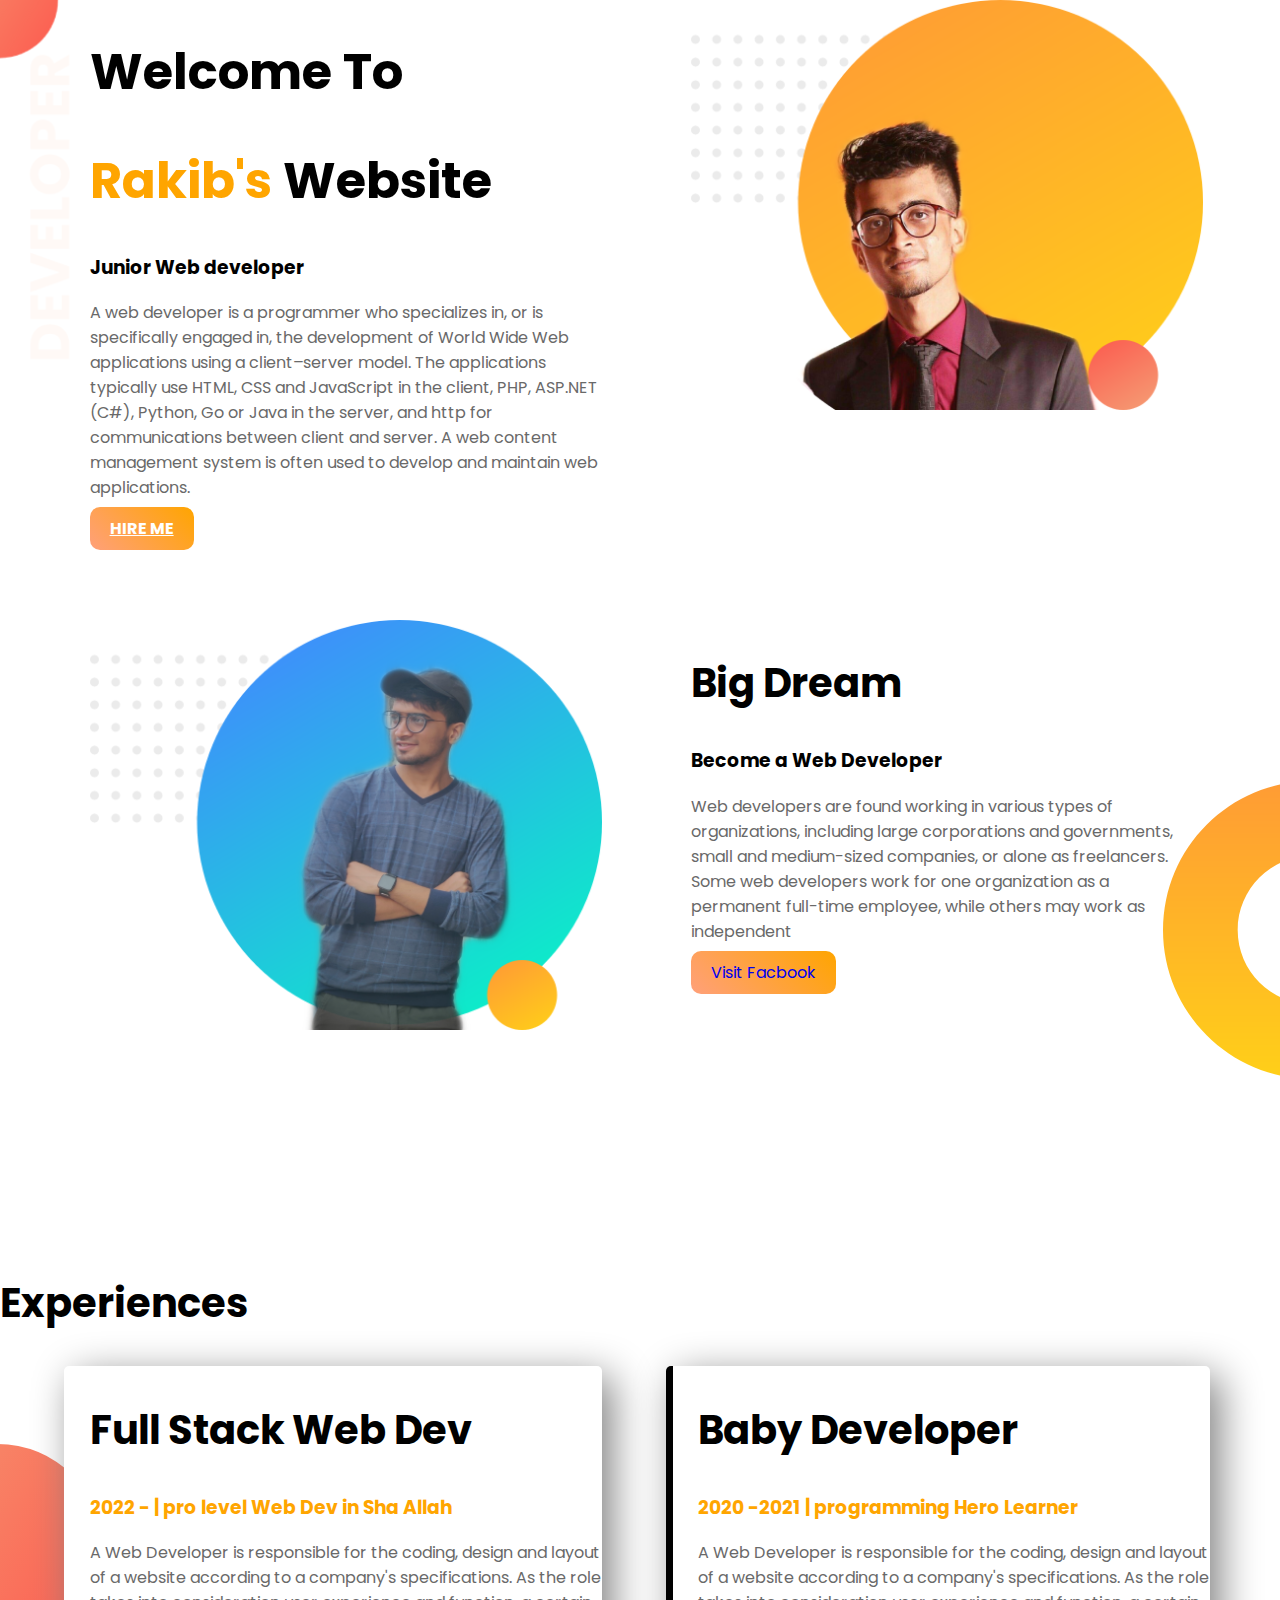
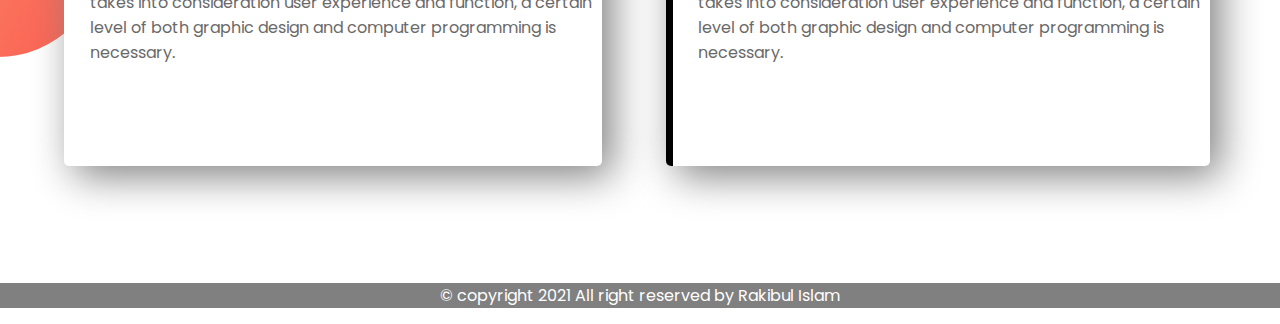
<file: index.html>
<!DOCTYPE html>
<html lang="en">
<head>
    <meta charset="UTF-8">
    <meta name="viewport" content="width=device-width, initial-scale=1.0">
    <title>Rakib Website</title>
    <link href="https://fonts.googleapis.com/css2?family=Poppins:ital,wght@0,300;0,400;1,300;1,400&display=swap" rel="stylesheet">
    <link rel="stylesheet" href="style.css">
</head>
<body>
  <section class="top-banner"> 
   <div class="half-width">
    <h1>Welcome To</h1>
    <h1><span class="orang-highlight">Rakib's</span> Website</h1>
    <h3>Junior Web developer</h3>
    <p>A web developer is a programmer who specializes in, or is specifically engaged in, the development of World Wide Web applications using a client–server model. The applications typically use HTML, CSS and JavaScript in the client, PHP, ASP.NET (C#), Python, Go or Java in the server, and http for communications between client and server. A web content management system is often used to develop and maintain web applications.</p>
   <div class="link-button">
    <a target="_blank" href="https://www.programming-hero.com/">HIRE ME</a>
   </div>
   </div>
   <div class="half-width">
    <img src="images/Rakib.png" alt="">
   </div>
  </section>
  <section class="dream-area">
      <div class="half-width">
        <img src="images/profile2.png " alt="">
    </div>
         <div class="half-width">
         <h2>Big Dream</h2>
         <h3>Become a Web Developer</h3>
         <p>Web developers are found working in various types of organizations, including large corporations and governments, small and medium-sized companies, or alone as freelancers. Some web developers work for one organization as a permanent full-time employee, while others may work as independent</p>
         <a class="link-button" target ="_blank" href="https://www.facebook.com/">Visit Facbook</a>
         
      </div>

  </section>
  <section class="experience-area">
      <h2>Experiences</h2>
     
       <!--full-stack id added by anonymou913-->

        <div id="full-stack" class="half-width single-experience">
          <h2>Full Stack Web Dev</h2>
          <h3  class="orang-highlight">2022 - | pro level Web Dev in Sha Allah</h3>
          <p>A Web Developer is responsible for the coding, design and layout of a website according to a company's specifications. As the role takes into consideration user experience and function, a certain level of both graphic design and computer programming is necessary.</p>
      </div>
     <!--baby-web id added by anonymous913-->

        <div id="baby-web" class="half-width single-experience">
          <h2>Baby Developer</h2>
          <h3  class="orang-highlight">2020 -2021 | programming Hero Learner</h3>
          

          <p>A Web Developer is responsible for the coding, design and layout of a website according to a company's specifications. As the role takes into consideration user experience and function, a certain level of both graphic design and computer programming is necessary.</p>

    </div>
  </section>
  <footer>
      <p>© copyright 2021 All right reserved by Rakibul Islam</p>
  </footer>

    
</body>
</html>
</file>
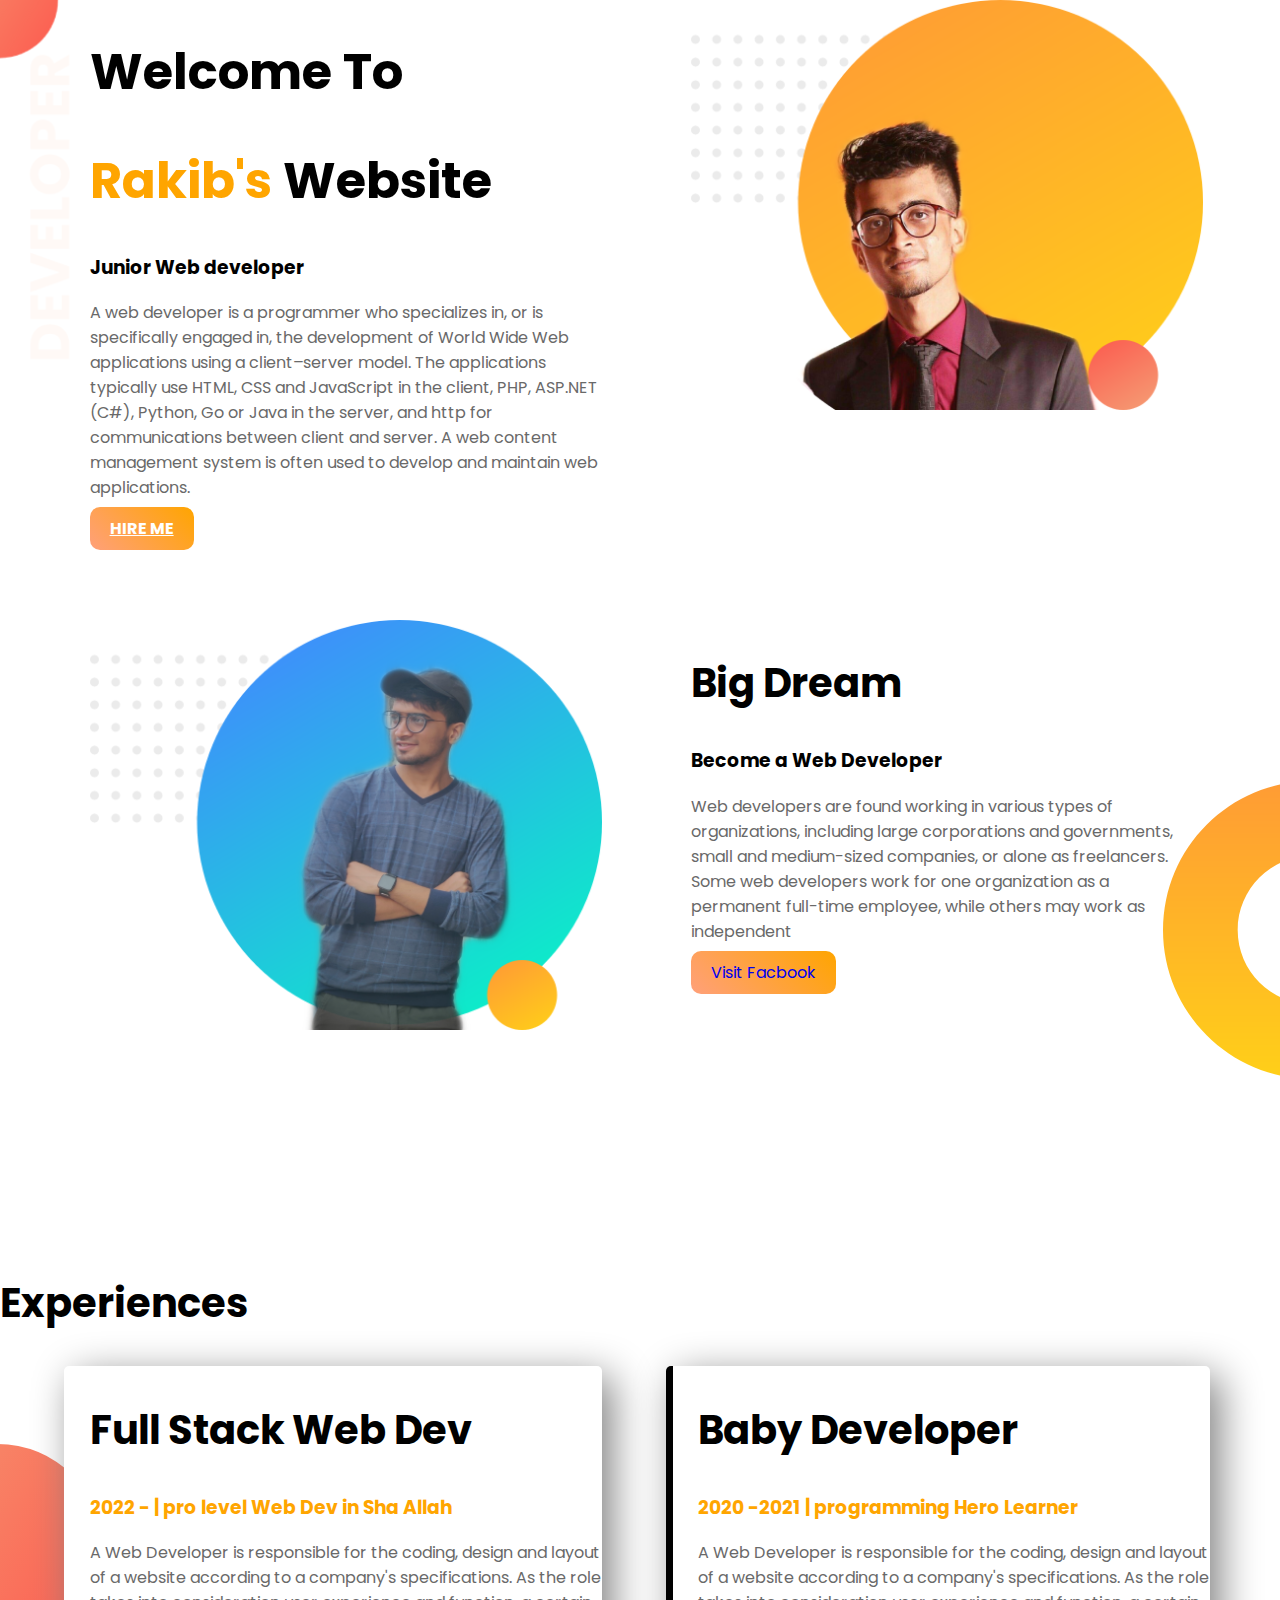
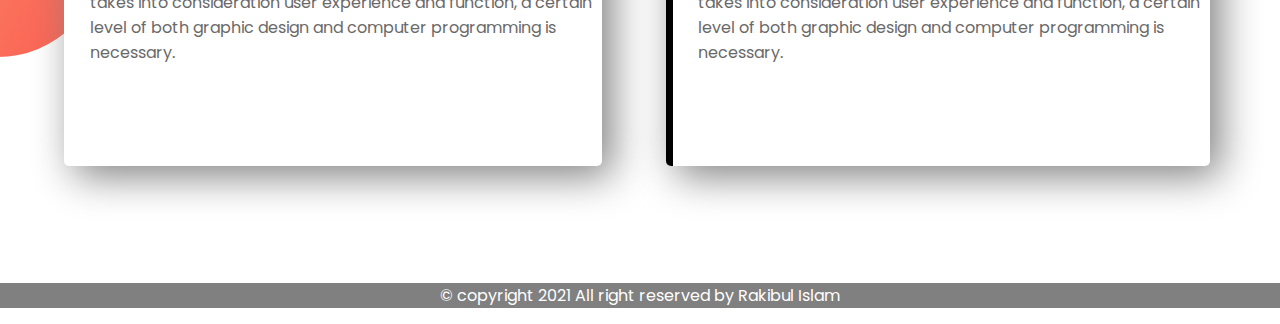
<file: resolved.html>
<!DOCTYPE html>
<html lang="en">

<head>
    <meta charset="UTF-8">
    <meta name="viewport" content="width=device-width, initial-scale=1.0">
    <title>Rakib Website</title>
    <link href="https://fonts.googleapis.com/css2?family=Poppins:ital,wght@0,300;0,400;1,300;1,400&display=swap"
        rel="stylesheet">
    <link rel="stylesheet" href="style.css">
</head>

<body>
    <section class="top-banner">
        <div class="half-width">
            <h1>Welcome To</h1>
            <h1><span class="orang-highlight">Rakib's</span> Website</h1>
            <h3>Junior Web developer</h3>
            <p>A web developer is a programmer who specializes in, or is specifically engaged in, the development of
                World Wide Web applications using a client–server model. The applications typically use HTML, CSS and
                JavaScript in the client, PHP, ASP.NET (C#), Python, Go or Java in the server, and http for
                communications between client and server. A web content management system is often used to develop and
                maintain web applications.</p>
            <div class="link-button">
                <a target="_blank" href="https://www.programming-hero.com/">HIRE ME</a>
            </div>
        </div>
        <div class="half-width">
            <img src="images/Rakib.png" alt="">
        </div>
    </section>
    <section class="dream-area">
        <div class="half-width">
            <img src="images/profile2.png " alt="">
        </div>
        <div class="half-width">
            <h2>Big Dream</h2>
            <h3>Become a Web Developer</h3>
            <p>Web developers are found working in various types of organizations, including large corporations and
                governments, small and medium-sized companies, or alone as freelancers. Some web developers work for one
                organization as a permanent full-time employee, while others may work as independent</p>
            <a class="link-button" target="_blank" href="https://www.facebook.com/">Visit Facbook</a>

        </div>

    </section>
    <section class="experience-area">
        <h2>Experiences</h2>

        <!--full-stack id added by anonymou913-->

        <div id="full-stack" class="half-width single-experience">
            <h2>Full Stack Web Dev</h2>
            <h3 class="orang-highlight">2022 - | pro level Web Dev in Sha Allah</h3>
            <p>A Web Developer is responsible for the coding, design and layout of a website according to a company's
                specifications. As the role takes into consideration user experience and function, a certain level of
                both graphic design and computer programming is necessary.</p>
        </div>

        <!--baby-web id added by anonymous913-->

        <div id="baby-web" class="half-width single-experience">
            <h2>Baby Developer</h2>
            <h3 class="orang-highlight">2020 -2021 | programming Hero Learner</h3>


            <p>A Web Developer is responsible for the coding, design and layout of a website according to a company's
                specifications. As the role takes into consideration user experience and function, a certain level of
                both graphic design and computer programming is necessary.</p>

        </div>
    </section>
    <footer>
        <p>© copyright 2021 All right reserved by Rakibul Islam</p>
    </footer>


</body>

</html>
</file>
<file: style.css>
body{
    margin:0;
    font-family: 'Poppins', sans-serif;
}
h1{
    font-size: 50px;
    
}
h2{
    font-size: 40px;
    
    
}
p{
    color:dimgray;
}
.orang-highlight{
    color:orange;
}
.half-width{
    width:40%;
    float:left;
    margin-left: 5%;
   padding-left: 2%; //*padding percent changed from 5% to 2% by anonymous913*//
}
.half-width img{
    width:100%;
}
.top-banner{

    background-image: url(images/top-banner.png);
    background-repeat: no-repeat;
}
section{
    height:500px;
    padding-bottom: 120px;
    overflow: hidden;
}
.link-button{
    text-decoration: none;
  background-image: linear-gradient(45deg, lightsalmon,orange);
    display:inline;
    padding:10px 20px;
    border-radius: 10px;

}
.link-button a{
    color:white;
    font-weight: bold;
}
.dream-area{
    background-image: url(images/dream-bg.png);
    background-repeat: no-repeat;
    background-position: right;
}
.single-experience{
    box-shadow:10px 10px 40px gray; 
    border-radius:5px;
    height: 80%;
    background-color: white;
}
.experience-area{
    background-image: url(images/exp-bg.png);
    background-repeat: no-repeat;
    background-position: left;
    display:inline-block;   //*inline-block changed from inline table by anonymous913*//
}


//*id added on stylesheet by anonymous913 *//
#full-stack{
    border-left: 7px solid;
    border-image: linear-gradiant(180deg, lightSalmon, tomato);
    border-image-slice: 1;
}

#baby-web {
    border-left: 7px solid;
    border-image: linear-gradiant(180deg, blue, cyan);
    border-image-slice: 1;   
}


footer p{
    text-align: center;
    background-color: gray;
    color:white;
}
</file>
